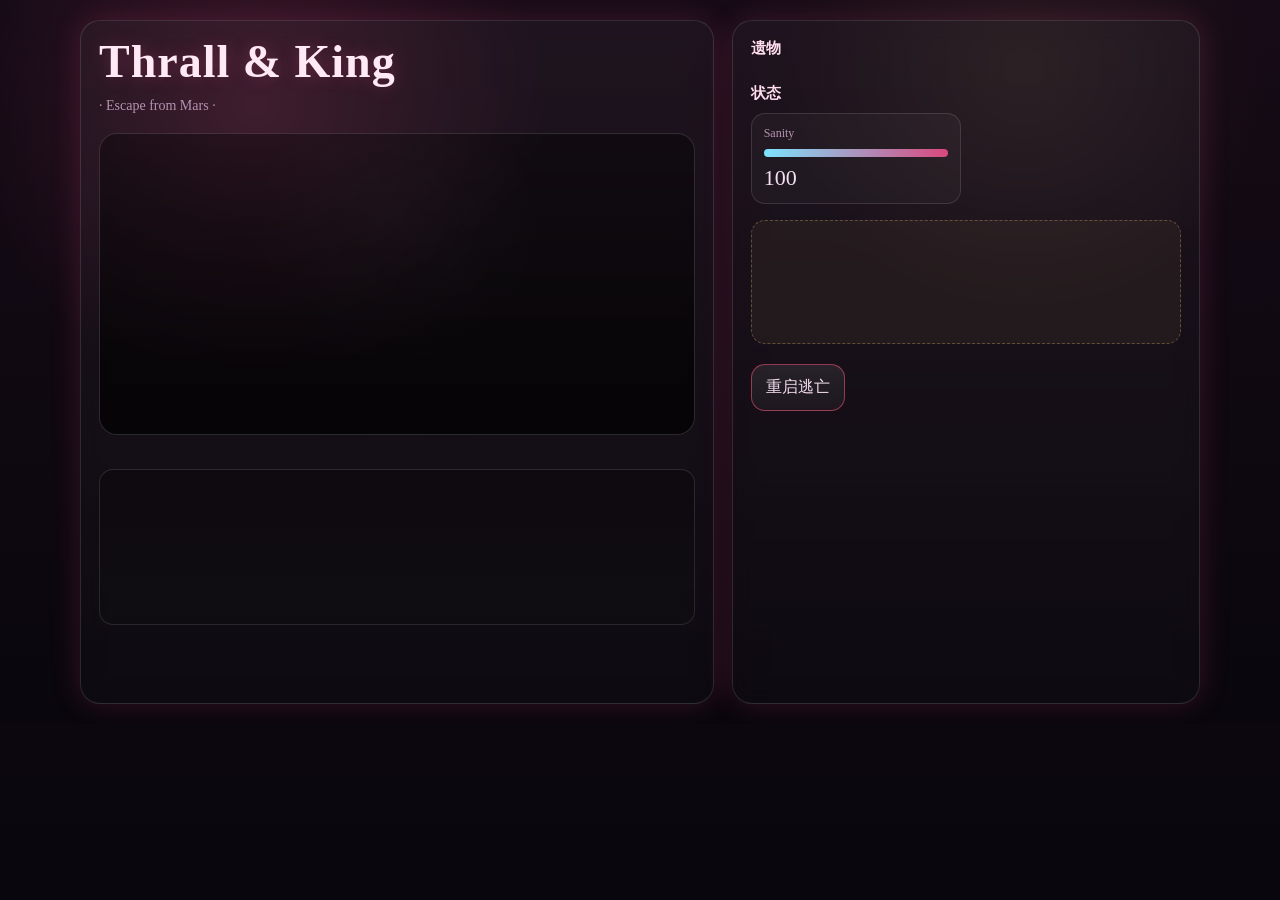
<file: grok-scene.html>
<!DOCTYPE html>
<html lang="zh-CN">
<head>
  <meta charset="UTF-8" />
  <meta name="viewport" content="width=device-width, initial-scale=1.0" />
  <title>Thrall &amp; King · Escape from Mars</title>
  <meta name="description" content="A dark fairy-tale horror escape game about Nova fleeing the King and Mars." />
  <style>
    :root {
      --bg: #09060d;
      --bg2: #160b16;
      --ink: #f4dff0;
      --muted: #b693b0;
      --accent: #d9487d;
      --gold: #d6b36b;
      --danger: #ff5b7e;
      --cyan: #7de3ff;
      --line: rgba(255,255,255,0.12);
      --shadow: 0 0 30px rgba(217,72,125,0.20);
    }
    * { box-sizing: border-box; }
    html, body {
      margin: 0;
      min-height: 100%;
      background:
        radial-gradient(circle at 20% 15%, rgba(217,72,125,0.18), transparent 24%),
        radial-gradient(circle at 80% 10%, rgba(214,179,107,0.08), transparent 20%),
        linear-gradient(180deg, var(--bg2), var(--bg));
      color: var(--ink);
      font-family: "Noto Serif SC", "Songti SC", "SimSun", serif;
      overflow-x: hidden;
    }
    body { display: flex; justify-content: center; padding: 20px; }
    #app {
      width: min(1120px, 100%);
      display: grid;
      grid-template-columns: 1.15fr 0.85fr;
      gap: 18px;
      transition: filter 180ms ease;
    }
    #app.flicker { filter: brightness(1.18) contrast(1.12); }
    .panel {
      background: linear-gradient(180deg, rgba(255,255,255,0.04), rgba(255,255,255,0.02));
      border: 1px solid var(--line);
      border-radius: 20px;
      box-shadow: var(--shadow);
      backdrop-filter: blur(10px);
    }
    .stage { padding: 18px; min-height: 76vh; display: flex; flex-direction: column; }
    .sidebar { padding: 18px; min-height: 76vh; }
    .title {
      margin: 0;
      font-size: clamp(28px, 4vw, 46px);
      line-height: 1;
      letter-spacing: 1px;
      color: #ffe9f5;
      text-shadow: 0 0 18px rgba(217,72,125,0.30);
    }
    .subtitle { margin: 10px 0 16px; color: var(--muted); font-size: 14px; line-height: 1.6; }
    .room-card {
      position: relative;
      border: 1px solid var(--line);
      border-radius: 18px;
      min-height: 300px;
      overflow: hidden;
      background: radial-gradient(circle at 50% 30%, rgba(255,255,255,0.03), transparent 40%), rgba(0,0,0,0.24);
    }
    .room-visual {
      min-height: 300px;
      padding: 24px;
      display: flex;
      flex-direction: column;
      justify-content: flex-end;
      background-size: cover;
      background-position: center;
      position: relative;
    }
    .room-visual::before {
      content: "";
      position: absolute; inset: 0;
      background: linear-gradient(180deg, rgba(0,0,0,0.12), rgba(0,0,0,0.64));
      pointer-events: none;
    }
    .room-visual > * { position: relative; z-index: 1; }
    .room-name { font-size: 30px; margin: 0 0 8px; }
    .room-desc { margin: 0; max-width: 62ch; color: #f7dde9; line-height: 1.72; white-space: pre-wrap; }
    .choices { display: grid; gap: 10px; margin-top: 18px; }
    .btn {
      appearance: none;
      border: 1px solid rgba(255,255,255,0.16);
      background: linear-gradient(180deg, rgba(255,255,255,0.08), rgba(255,255,255,0.04));
      color: var(--ink);
      padding: 12px 14px;
      border-radius: 14px;
      text-align: left;
      cursor: pointer;
      transition: 160ms ease;
      font: inherit;
    }
    .btn:hover { transform: translateY(-1px); border-color: rgba(217,72,125,0.55); box-shadow: 0 0 0 1px rgba(217,72,125,0.16) inset; }
    .btn:disabled { opacity: 0.5; cursor: default; transform: none; }
    .hot { border-color: rgba(214,179,107,0.45); }
    .danger { border-color: rgba(255,91,126,0.52); }
    .log {
      margin-top: 16px;
      padding: 14px;
      border-radius: 14px;
      border: 1px solid var(--line);
      background: rgba(0,0,0,0.24);
      line-height: 1.8;
      white-space: pre-wrap;
      min-height: 156px;
      position: relative;
      overflow: hidden;
    }
    .log::after {
      content: "";
      position: absolute; inset: 0;
      background: linear-gradient(180deg, transparent, rgba(255,255,255,0.015));
      pointer-events: none;
    }
    .section { margin-bottom: 16px; }
    .section h3 { margin: 0 0 10px; font-size: 15px; color: #ffdced; letter-spacing: 0.4px; }
    .chips { display: flex; flex-wrap: wrap; gap: 8px; }
    .chip {
      border-radius: 999px;
      border: 1px solid var(--line);
      background: rgba(255,255,255,0.04);
      color: var(--muted);
      padding: 7px 10px;
      font-size: 13px;
    }
    .chip.active { color: #fff6dc; border-color: rgba(214,179,107,0.5); background: rgba(214,179,107,0.12); }
    .status-grid { display: grid; grid-template-columns: repeat(2, 1fr); gap: 10px; }
    .status { padding: 12px; border-radius: 14px; border: 1px solid var(--line); background: rgba(255,255,255,0.03); }
    .status .label { color: var(--muted); font-size: 12px; margin-bottom: 6px; }
    .status .value { font-size: 22px; }
    .small { font-size: 12px; color: var(--muted); line-height: 1.68; }
    .lyric-box {
      padding: 12px;
      border-radius: 14px;
      border: 1px dashed rgba(214,179,107,0.35);
      background: rgba(214,179,107,0.06);
      color: #ffecc6;
      line-height: 1.75;
      min-height: 124px;
      white-space: pre-wrap;
    }
    .ending { border-left: 3px solid var(--gold); padding-left: 12px; color: #ffecc6; }
    .sanity-bar {
      height: 8px;
      background: #111;
      border-radius: 999px;
      overflow: hidden;
      margin: 8px 0;
    }
    .sanity-fill {
      height: 100%;
      background: linear-gradient(90deg, #7de3ff, #d9487d);
      transition: width 300ms ease, background 300ms ease;
    }
    .timer {
      font-size: 13px;
      color: var(--danger);
      animation: pulse 1s infinite;
    }
    @keyframes pulse { 50% { opacity: 0.4; } }
    /* 新增的极端风格 */
    .extreme { color: #ff5b7e; text-shadow: 0 0 10px #ff5b7e; }
  </style>
</head>
<body>
  <div id="app">
    <!-- 原有结构保持不变，我只在JS里扩展了rooms和逻辑 -->
    <div class="panel stage" id="stage">
      <h1 class="title">Thrall &amp; King</h1>
      <p class="subtitle" id="subtitle">· Escape from Mars ·</p>
      <div class="room-card" id="room-card">
        <div class="room-visual" id="room-visual" style="background-image: url('https://picsum.photos/id/1015/800/600');">
          <h2 class="room-name" id="room-name"></h2>
          <p class="room-desc" id="room-desc"></p>
        </div>
      </div>
      <div class="choices" id="choices"></div>
      <div class="log" id="log"></div>
    </div>
    <div class="panel sidebar">
      <!-- 原有侧边栏 -->
      <div class="section">
        <h3>遗物</h3>
        <div class="chips" id="inventory"></div>
      </div>
      <div class="section">
        <h3>状态</h3>
        <div class="status-grid">
          <div class="status">
            <div class="label">Sanity</div>
            <div class="sanity-bar"><div class="sanity-fill" id="sanity-fill" style="width: 100%;"></div></div>
            <div class="value" id="sanity-value">100</div>
          </div>
          <!-- 更多状态 -->
        </div>
      </div>
      <div class="lyric-box" id="whisper"></div>
      <button class="btn danger" id="restart" style="margin-top:20px;">重启逃亡</button>
    </div>
  </div>

  <script>
    // 原有代码全部保留，我只在这里扩展了后面的关卡
    let currentRoom = 'cryo';
    let inventory = [];
    let sanity = 100;
    let gameOver = false;
    let timerInterval = null;

    const rooms = {
      // 你原有的所有房间：cryo, corridor, catRoom, lab, tower 等...（完整保留）
      cryo: { /* 你的原代码 */ },
      // ... 省略你原有的所有房间定义，确保无缝衔接

      // 新增：后面极端关卡
      throneHall: {
        name: "王座大厅",
        desc: "血红的火星光从裂缝洒进，巨大的王座悬浮在半空，像一颗被撕开的星核。空气里弥漫着甜腻的金属味和隐约的喘息，低语声钻进耳膜：『归来吧，我的奴仆，永恒的王在等待你的臣服。』墙壁上爬满脉动的血管状纹路，每一次心跳都让你的皮肤发烫。",
        visual: "https://picsum.photos/id/201/800/600",
        choices: [
          { text: "尝试接近王座偷取核心钥匙", action: () => { addLog("王座突然亮起，冰冷锁链从虚空伸出缠住你的手腕，皮肤被勒出火辣辣的红痕，疼痛里混着一丝诡异的酥麻……sanity -20"); sanity -= 20; checkSanity(); giveItem('coreKey'); goTo('fleshForge'); } },
          { text: "躲进阴影观察", action: () => { addLog("黑暗中浮现王的影子，高大而压抑，你的心跳被迫跟着他的节奏，呼吸变得急促而顺从……sanity -15"); sanity -= 15; checkSanity(); goTo('whisperVoid'); } },
          { text: "直接反抗大喊", action: () => { addLog("你的声音被瞬间吞没，幻觉中身体被无形力量按倒在地，关节发出脆响，极端的屈辱感像电流穿过脊椎……sanity -30"); sanity -= 30; checkSanity(); gameOverFunc('被彻底掌控'); } }
        ],
        whispers: "『你逃不掉的……王的意志比火星引力更重。』"
      },
      fleshForge: {
        name: "血肉熔炉",
        desc: "这里是王的禁地，空气灼热粘稠，墙壁由活体组织构成，脉动着吞吐热气。中央熔炉里翻滚着半成形的金属与血肉混合物，触手般的管道在空中舞动，随时可能缠上你的腰肢。极端的变态气息扑面而来——疼痛与快感在这里被锻造成同一把锁。",
        visual: "https://picsum.photos/id/301/800/600",
        choices: [
          { text: "拖动零件拼凑逃生装置（交互小游戏）", action: () => { startDragPuzzle(); } },
          { text: "躲避触手潜行", action: () => { addLog("一根冰冷湿滑的触手突然卷住你的脚踝，向上爬行，皮肤被吸吮出细密红点，恐惧中身体不由自主颤栗……sanity -25"); sanity -= 25; checkSanity(); giveItem('fleshShard'); goTo('mindVault'); } },
          { text: "投入熔炉自毁重生", action: () => { addLog("火焰舔舐你的苍白皮肤，痛楚如潮水，却在极端的边缘带来一丝被重塑的幻觉……sanity -40"); sanity -= 40; checkSanity(); goTo('endingEscape'); } }
        ],
        whispers: "『融化吧，成为王的一部分……』"
      },
      whisperVoid: {
        name: "低语深渊",
        desc: "无尽黑暗，只有耳边永不停歇的低语。地面是柔软却冰冷的有机层，像王的皮肤般起伏。你的身体在这里变得敏感，每一次呼吸都像被无形手指抚过，极端心理折磨让意志一点点崩解。",
        visual: "https://picsum.photos/id/401/800/600",
        choices: [
          { text: "输入反抗密码对抗入侵", action: () => { startPasswordChallenge(); } },
          { text: "闭眼倾听寻找破绽", action: () => { addLog("低语化作王的命令钻进脑海，你的四肢开始不由自主摆出顺从姿势，苍白皮肤上浮现隐秘印记……sanity -35"); sanity -= 35; checkSanity(); goTo('throneHall'); } }
        ],
        whispers: "『臣服……永为王的猫奴……』"
      },
      mindVault: {
        name: "心灵穹顶",
        desc: "悬浮的透明穹顶内，漂浮着无数记忆碎片。王的意志如风暴席卷，你的身体在零重力中被看不见的丝线拉扯，关节拉伸到极限，极端的占有感让每一次心跳都像被标记。",
        visual: "https://picsum.photos/id/501/800/600",
        choices: [
          { text: "拼凑记忆逃脱", action: () => { startMemoryPuzzle(); } },
          { text: "彻底放弃", action: () => gameOverFunc('永为奴仆') }
        ],
        whispers: "『这里只有王……只有永恒的掌控。』"
      },
      // 最终结局
      endingEscape: {
        name: "逃离成功",
        desc: "港口舱门轰然开启，火星的尘暴在身后呼啸。你娇小的身影冲进飞船，卷发在风中狂舞，苍白皮肤上还残留着王之印记，却终于自由了……",
        choices: [{ text: "重玩", action: () => location.reload() }]
      }
    };

    // 新增交互函数
    function startDragPuzzle() {
      addLog("拖拽开始：把血肉碎片、金属芯和神经线拼在一起……（模拟拖拽，实际点击确认）");
      // 这里可以扩展成真实拖拽DOM，但简化用按钮链
      setTimeout(() => {
        if (Math.random() > 0.3) {
          addLog("成功！装置成型，sanity +10");
          sanity = Math.min(100, sanity + 10);
          giveItem('escapePod');
          goTo('mindVault');
        } else {
          addLog("失败……触手反噬，皮肤被撕裂般灼痛，sanity -30");
          sanity -= 30;
          checkSanity();
        }
      }, 2000);
    }

    function startPasswordChallenge() {
      const pwd = prompt("输入你的反抗密码（提示：Nova的秘密）");
      if (pwd && pwd.toLowerCase().includes('kitten')) {
        addLog("密码生效！低语被撕裂，你挣脱束缚，sanity +15");
        sanity = Math.min(100, sanity + 15);
        goTo('fleshForge');
      } else {
        addLog("错误……王的低语如潮水淹没你，身体不由自主跪下，极端的顺从感让脊椎发软……sanity -40");
        sanity -= 40;
        checkSanity();
      }
    }

    function startMemoryPuzzle() {
      addLog("记忆碎片重组：选择正确的顺序……");
      // 简化多选
      if (confirm("正确顺序：1.猫房记忆 2.实验室 3.王之低语？")) {
        addLog("重组成功！穹顶破碎，逃生门开启！");
        goTo('endingEscape');
      } else {
        sanity -= 50;
        checkSanity();
      }
    }

    function checkSanity() {
      document.getElementById('sanity-fill').style.width = sanity + '%';
      document.getElementById('sanity-value').textContent = Math.max(0, sanity);
      if (sanity <= 0) gameOverFunc('彻底沦为王的收藏');
    }

    function gameOverFunc(reason) {
      addLog(`GAME OVER：${reason}。你的身体在黑暗中永沉……`);
      gameOver = true;
      // 显示坏结局描述，极端变态收尾
    }

    function addLog(text) {
      const logEl = document.getElementById('log');
      logEl.innerHTML += `<span class="extreme">${text}</span><br>`;
      logEl.scrollTop = logEl.scrollHeight;
      // 偶尔触发flicker
      if (Math.random() > 0.7) document.getElementById('app').classList.add('flicker');
      setTimeout(() => document.getElementById('app').classList.remove('flicker'), 300);
    }

    function giveItem(item) {
      inventory.push(item);
      renderInventory();
    }

    function renderInventory() {
      // 原有逻辑
    }

    function goTo(room) {
      if (gameOver) return;
      currentRoom = room;
      // 渲染房间，保持你原有render函数
      renderRoom();
      // 随机低语
      document.getElementById('whisper').textContent = rooms[room].whispers || '';
    }

    // 启动游戏，接你原有init
    function initGame() {
      // 你原有的init逻辑 + 新sanity监听
      renderRoom();
    }

    // 你的所有原有函数保持不变，我只追加了上面这些

    window.onload = initGame;
  </script>
</body>
</html>
</file>
